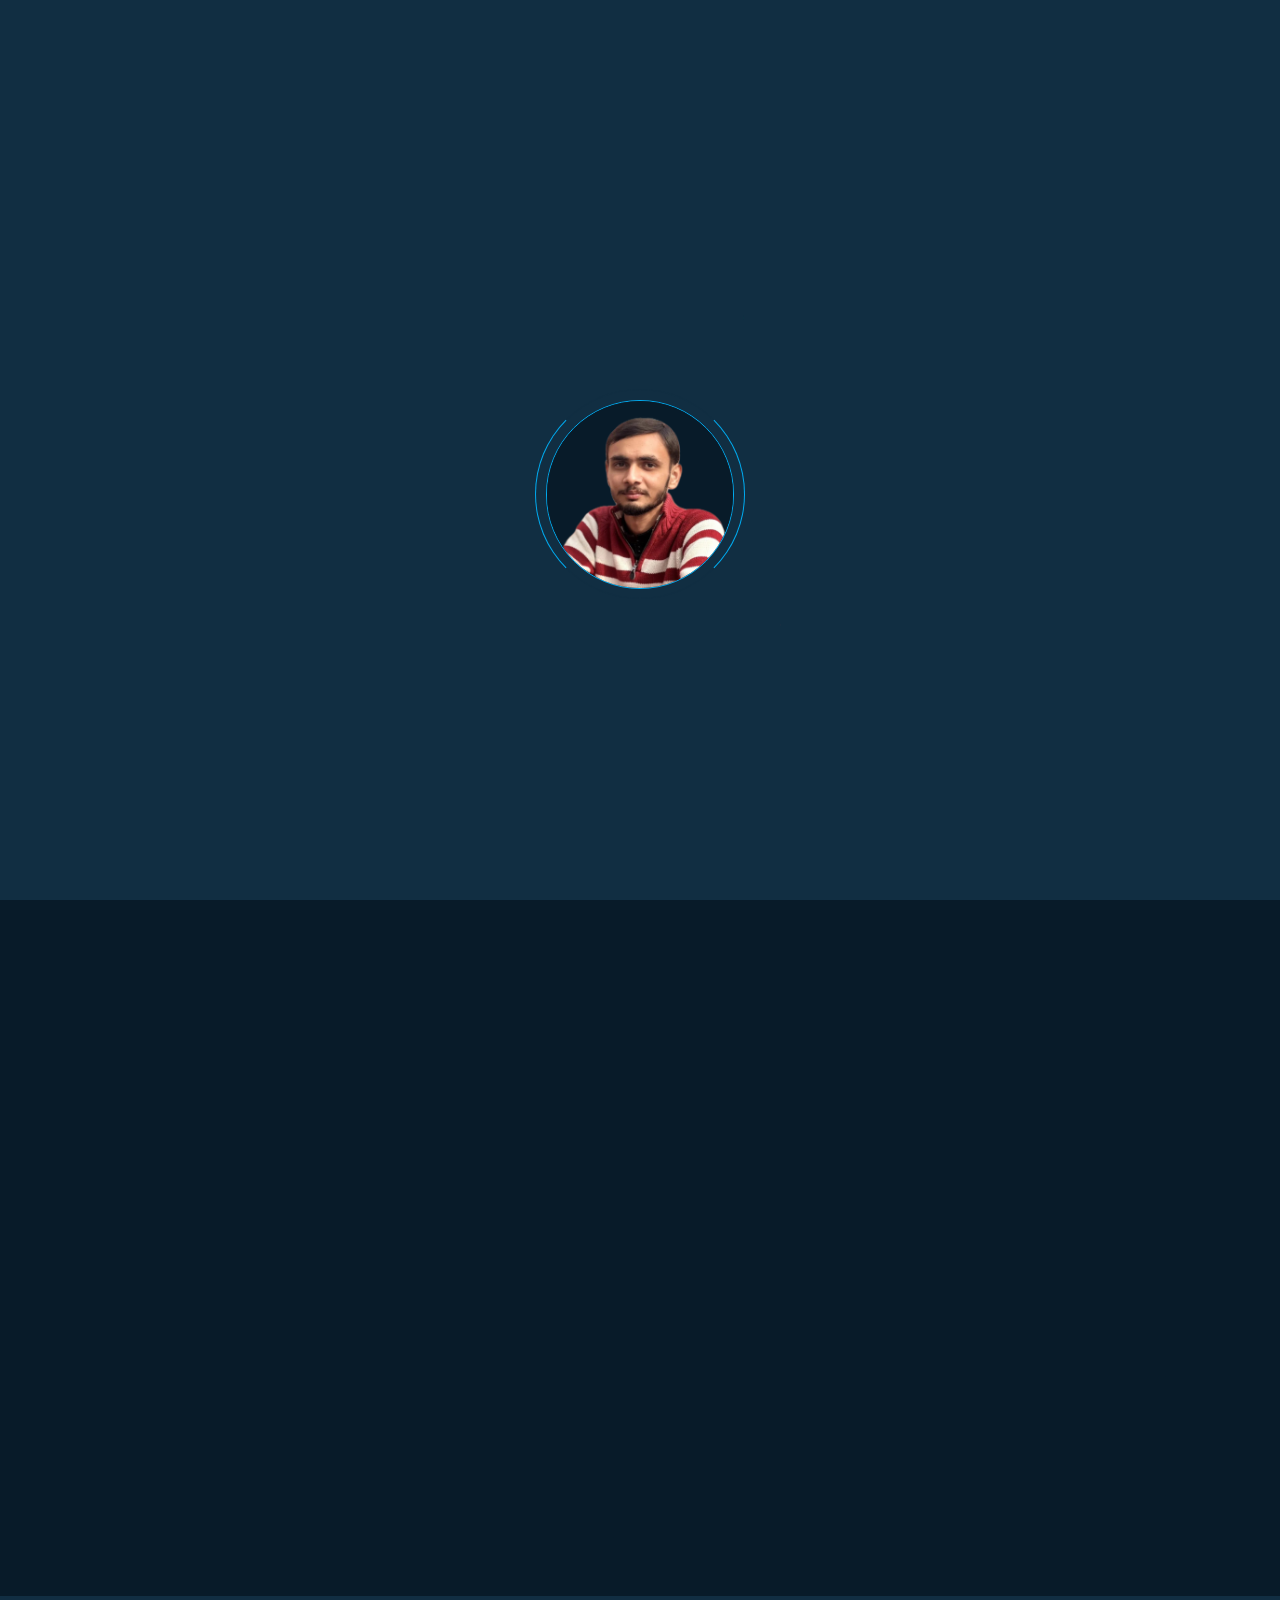
<file: About.html>
<!DOCTYPE html>
<html lang="en">
<head>
    <meta charset="UTF-8">
    <meta http-equiv="X-UA-Compatible" content="IE=edge">
    <meta name="viewport" content="width=device-width, initial-scale=1.0">
    <title>Muawwaz Naeem | About</title>
    <link rel="shortcut icon" href="./images/favicon.ico" type="image/x-icon">
    <link rel="stylesheet" href="css/style.css">
    <link rel="stylesheet" href="css/aboutStyle.css">

    <!-- Box Icons -->
    <link href='https://unpkg.com/boxicons@2.1.4/css/boxicons.min.css' rel='stylesheet'>
</head>
<body>
    <!-- Header -->
    <header class="header">
        <a href="./index.html#home" class="logo">muawwaznc.<span class="animate" style="--i:1;"></span></a>
        <div class="bx bx-menu" id="menu-icon"><span class="animate" style="--i:2;"></span></div>
        <nav class="navbar">
            <a href="./index.html#home">Home</a>
            <a href="#about" class="active">About</a>
            <a href="./index.html#education">Journey</a>
            <a href="./index.html#skills">Skills</a>
            <a href="./projects.html">Projects</a>
            <a href="./index.html#contact">Contact</a>

            <span class="active-nav"></span>
            <span class="animate" style="--i:2;"></span>
        </nav>
    </header>

    <!-- About Section -->
    <section class="about show-animate" id="about">
        <h2 class="heading">About <span>Me</span><span class="animate" style="--i:1;"></span></h2>
        <div class="about-img">
            <img src="images/about.jpg" alt="">
            <span class="circle-spin"></span>
            <span class="animate scroll" style="--i:2;"></span>
        </div>
        <div class="about-content">
            <h3>Muawwaz Naeem Chishti<span class="animate" style="--i:3;"></span></h3>
            
        </div>
    </section>

    
    <section class="education" id="education">
        <div class="education-row">

            <div class="education-column">

                <div class="education-box">
                    
                    <div class="education-content">
                        <div class="content">
                            <h3>Personal Information</h3>
                            <p><b>Date of Birth: </b>12 April 2002</p>
                            <p><b>Address: </b>House# 2-D, Mansoorah, Multan Road, Lahore</p>
                            <p><b>Nationality: </b>Pakistani</p>
                            <p><b>Religion: </b>Islam</p>
                        </div>
                    </div>

                    <div class="education-content">
                        <div class="content">
                            <h3>Hobbies</h3>
                            <p>Cricket</p>
                            <p>Historic Series</p>
                        </div>
                        
                    </div>

                    <div class="education-content">
                        <div class="content">
                            <h3>Programming Languages</h3>
                            <p>C, C++, C#</p>
                            <p>Python</p>
                            <p>HTML, CSS, JavaScript</p>
                        </div>
                    </div>

                    <div class="education-content">
                        <div class="content">
                            <h3>Web Frameworks</h3>
                            <p>ReactJS, NextJS</p>
                            <p>Bootstrap</p>
                            <p>Django</p>
                        </div>
                    </div>
                    <span class="animate scroll" style="--i:3;"></span>
                </div>
                

            </div>

            <div class="education-column">
                <div class="education-box">

                    <div class="education-content">
                        <div class="content">
                            <h3>Objective</h3>
                            <p>
                                I want to apply my technical knowledge to identify, analyze, and solve complex problems in the field of 
                                computer engineering. This could involve designing new algorithms, developing efficient systems, optimizing 
                                performance, or creating innovative solutions.
                            </p>
                        </div>
                    </div>

                    <div class="education-content">
                        <div class="content">
                            <h3>Languages</h3>
                            <p>Urdu (mother tongue)</p>
                            <p>English (Conversational)</p>
                        </div>
                        
                    </div>

                    <div class="education-content">
                        <div class="content">
                            <h3>Skills</h3>
                            <p>Web Development</p>
                            <p>Windows Application</p>
                            <p>Graphic Designing</p>
                        </div>
                    </div>

                    <div class="education-content">
                        <div class="content">
                            <h3>DataBase</h3>
                            <p>MySQL</p>
                            <p>SQLite</p>
                        </div>
                    </div>
                    <span class="animate scroll" style="--i:3;"></span>
                </div>
            </div>
        </div>
    </section>

    <!-- Footer Section -->
    <footer class="footer">
        <div class="footer-text">
            <p>Copyright &copy; 2023 by muawwznc | All Rights Reserved</p>
            <span class="animate scroll" style="--i:1;"></span>
        </div>
        <div class="footer-iconTop">
            <a href="#"><i class="bx bx-up-arrow-alt"></i></a>
            <span class="animate scroll" style="--i:3;"></span>
        </div>
    </footer>
</body>
<script>
    // Toggle icon navbar
    let menuIcon = document.querySelector('#menu-icon')
    let navbar = document.querySelector('.navbar')
    menuIcon.onclick = () => {
        menuIcon.classList.toggle('bx-x');
        navbar.classList.toggle('active');
    }

    // Scroll Section
    let sections = document.querySelectorAll('section');
    window.onscroll = () =>{
        sections.forEach(sec => {
            let top = window.scrollY;
            let offset = sec.offsetTop - 100;
            let height = sec.offsetHeight;

            if(top >= offset && top < offset + height){
                // active sections for animations on scroll
                sec.classList.add('show-animate')
            }
            // if want to use animation thats repeats on scroll use this
            else{
                sec.classList.remove("show-animate");
            }
        });
        //Sticky Header
        let header = document.querySelector('header');
        header.classList.toggle('sticky', window.scrollY > 100);
        // remove toggle icon and navbar when click navbar links (scroll)
        menuIcon.classList.remove('bx-x');
        navbar.classList.remove('active');

        // animation footer on scroll
        let footer = document.querySelector('footer');
        footer.classList.toggle('show-animate', this.innerHeight + this.scrollY >= document.scrollingElement.scrollHeight);
    }
</script>
</html>
</file>
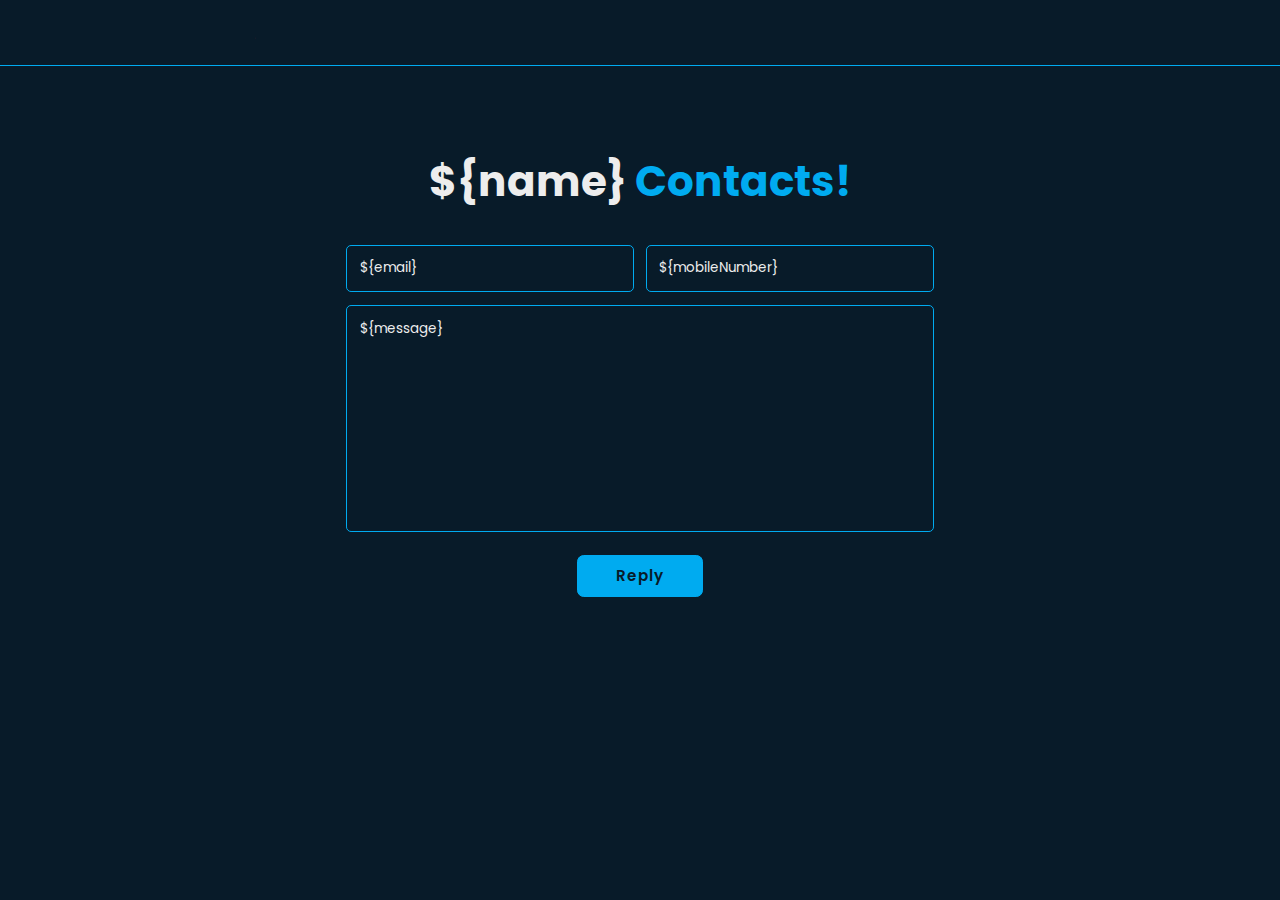
<file: email.html>
<!DOCTYPE html>
<html>
    <head>
        <meta name="viewport" content="width=device-width" />
        <meta http-equiv="Content-Type" content="text/html; charset=UTF-8" />
        <link href='https://unpkg.com/boxicons@2.1.4/css/boxicons.min.css' rel='stylesheet'>
        <style type="text/css">
            @import url('https://fonts.googleapis.com/css2?family=Poppins:wght@300;400;500;600;700;800;900&display=swap');
            *{
                margin: 0;
                padding: 0;
                box-sizing: border-box;
                text-decoration: none;
                border: none;
                outline: none;
                scroll-behavior: smooth;
                font-family: 'Poppins', sans-serif;
            }
            :root
            {
                --bg-color: #081b29;
                --second-bg-color: #112e42;
                --text-color: #ededed;
                --main-color: #00abf0;
            }
            html
            {
                font-size: 52.5%;
                overflow-x: hidden;
            }
            body
            {
                background: var(--bg-color);
                color: var(--text-color);
            }
            /* Scrolbar */
            ::-webkit-scrollbar 
            {
                width: 5px;
            }
            ::-webkit-scrollbar-track 
            {
                background: var(--text-color);
            }
            ::-webkit-scrollbar-thumb 
            {
                background: var(--main-color);
            }
            /* Header */
            .header
            {
                top: 0;
                left: 0;
                width: 100%;
                padding: 2rem 9%;
                background: transparent;
                border-bottom: var(--main-color) 1px solid;
                display: flex;
                justify-content: space-between;
                align-items: center;
                z-index: 100;
                transition: .3s;
            }
            .header.sticky{
                background: var(--bg-color);
            }
            .logo{
                position: relative;
                font-size: 2.5rem;
                color: var(--text-color);
                font-weight: 600;
            }
            .navbar
            {
                position: relative;
            }
            .navbar a
            {
                font-size: 1.7rem;
                color: var(--text-color);
                font-weight: 500;
                margin-left: 3.5rem;
                transition: .3s;
            }
            .navbar a:hover,
            .navbar a.active
            {
                color: var(--main-color);
            }
            #menu-icon
            {
                position: relative;
                font-size: 3.6rem;
                color: var(--text-color);
                cursor: pointer;
                display: none;
            }
            section
            {
                min-height: 100vh;
                padding: 10rem 9% 2rem;
            }
            .contact
            {
                min-height: auto;
                padding-bottom: 7rem;
            }
            .contact h2
            {
                display: inline-block;
                left: 50%;
                transform: translateX(-50%);
            }
            .contact form
            {
                max-width: 70rem;
                margin: 0 auto;
                text-align: center;
            }
            .contact form .input-box
            {
                position: relative;
                display: flex;
                justify-content: space-between;
                flex-wrap: wrap;
            }
            .contact form .input-box .input-field
            {
                position: relative;
                width: 49%;
                margin: .8rem 0;
            }
            .contact form .input-box .input-field input,
            .contact form .textarea-field textarea
            {
                width: 100%;
                height: 100%;
                padding: 1.5rem;
                font-size: 1.6rem;
                color: var(--text-color);
                background: transparent;
                border-radius: .6rem;
                border: .2rem solid var(--main-color);
            }
            .contact form .input-box .input-field input::placeholder,
            .contact form .textarea-field textarea::placeholder
            {
                color: var(--text-color);
            }
            .contact form .focus
            {
                position: absolute;
                top: 0;
                left: 0;
                width: 0;
                height: 100%;
                background: var(--second-bg-color);
                border-radius: .6rem;
                z-index: -1;
                transition: .5s;
            }
            .contact form .input-box .input-field input:focus~.focus,
            .contact form .input-box .input-field input:valid~.focus,
            .contact form .textarea-field textarea:focus~.focus,
            .contact form .textarea-field textarea:valid~.focus
            {
                width: 100%;
            }
            .contact form .textarea-field
            {
                position: relative;
                margin: .8rem 0 2.7rem;
                display: flex;
            }
            .contact form .textarea-field textarea
            {
                resize: none;
            }
            .contact form .btn-box.btns .btn
            {
                cursor: pointer;
            }
            .animate
            {
                position: absolute;
                top: 0;
                right: 0;
                width: 100%;
                height: 100%;
                background: var(--bg-color);
                z-index: 98;
            }
            .logo .animate,
            .navbar .animate,
            #menu-icon .animate,
            .home.show-animate .animate,
            .project.show-animate .animate
            {
                animation: showRight 1s ease forwards;
                animation-delay: calc(.3s * var(--i));
            }
            .animate.scroll
            {
                transition: 1s ease;
                transition-delay: calc(.3s / var(--i));
                animation: none;
            }
            section:nth-child(odd) .animate.scroll,
            .footer .animate.scroll
            {
                background: var(--second-bg-color);
            }
            .education .education-box .animate.scroll
            {
                width: 105%;
            }
            .about.show-animate .animate.scroll,
            .education.show-animate .animate.scroll,
            .skills.show-animate .animate.scroll,
            .contact.show-animate .animate.scroll,
            .footer.show-animate .animate.scroll
            {
                transition-delay: calc(.3s * var(--i));
                width: 0;
            }

            .heading
            {
                position: relative;
                font-size: 5rem;
                margin-bottom: 3rem;
                text-align: center;
            }

            span
            {
                color: var(--main-color);
            }

            .btn-box
            {
                position: relative;
                display: flex;
                justify-content: space-between;
                width: 34.5rem;
                height: 5rem;
            }
            .btn-box .btn
            {
                position: relative;
                display: inline-flex;
                justify-content: center;
                align-items: center;
                width: 15rem;
                height: 100%;
                background: var(--main-color);
                border: .2rem solid var(--main-color);
                border-radius: .8rem;
                font-size: 1.8rem;
                font-weight: 600;
                letter-spacing: .1rem;
                color: var(--bg-color);
                z-index: 1;
                overflow: hidden;
                transition: .5s;
                cursor: pointer;
            }

            .btn-box .btn::before
            {
                content: '';
                position: absolute;
                top: 0;
                left: 0;
                width: 0;
                height: 100%;
                background: var(--bg-color);
                z-index: -1;
                transition: .5s;
            }
            .btn-box .btn:hover::before
            {
                width: 100%;
            }
            .btn-box .btn:hover
            {
                color: var(--main-color);
            }

            .btn-box.btns{
                display: inline-block;
                width: 15rem;
            }
            .btn-box.btns a::before{
                background: var(--second-bg-color);
            }

            @media (max-width: 1200px)
            {
                html
                {
                    font-size: 55%;
                }
            }
            @media (max-width: 991px)
            {
                .header
                {
                    padding: 2rem 4%;
                }
                section
                {
                    padding: 10rem 4% 2rem;
                }
            }
            @media (max-width: 768px)
            {
                .header
                {
                    background: var(--bg-color);
                }
                #menu-icon
                {
                    display: block;
                }
                .navbar
                {
                    position: absolute;
                    top: 100%;
                    left: -100%;
                    width: 100%;
                    padding: 1rem 4%;
                    background: var(--main-color);
                    box-shadow: 0 .5rem 1rem rgba(0, 0, 0, .2);
                    z-index: 1;
                    transition: .25s ease;
                    transition-delay: .25s;
                }
                .navbar.active
                {
                    left: 0;
                    transition-delay: 0s;
                }
                .navbar .active-nav
                {
                    position: absolute;
                    top: 0;
                    left: -100%;
                    width: 100%;
                    height: 100%;
                    background: var(--bg-color);
                    border-top: .1rem solid rgba(0, 0, 0, .2);
                    z-index: -1;
                    transition: .25s ease;
                    transition-delay: .25s;
                }
                .navbar.active .active-nav
                {
                    left: 0;
                    transition-delay: .25s;
                }
                .navbar a
                {
                    display: block;
                    font-size: 2rem;
                    margin: 3rem 0;
                    transform: translate(-20rem);
                }
                .navbar.active a
                {
                    transform: translate(0);
                    transition-delay: .25s;
                }
            }
            @media (max-width: 768px)
            {
                html
                {
                    font-size: 50%;
                }
            }
            @media (max-width: 462px)
            {
                .contact form .input-box .input-field
                {
                    width: 100%;
                }
            }

            /* KEYFRAMES ANIMATIONS */
            @keyframes homeBgText{
                0%, 10%, 100%{
                    background-position: -33rem 0;
                }
                65%, 85%{
                    background-position: 0 0;
                }
            }
            @keyframes homeCursorText{
                0%, 10%, 100%{
                    width: 0;
                }
                65%, 78%, 85%{
                    width: 100%;
                    opacity: 1;
                }
                75%, 81%{
                    opacity: 0;
                }
            }
            @keyframes aboutSpinner{
                100%{
                    transform: translate(-50%, -50%) rotate(360deg);
                }
            }
            @keyframes showRight{
                100%{
                    width: 0;
                }
            }
        </style>
    </head>
    <body>
        <header class="header">
            <a href="#Home" class="logo">muawwaznc.<span class="animate" style="--i:1;"></span></a>
            <div class="bx bx-menu" id="menu-icon"><span class="animate" style="--i:2;"></span></div>
            <nav class="navbar">
                <a href="https://www.upwork.com/freelancers/muawwaznc" target="_blank"><i style="font-size: 25px;" class='bx bxl-upwork'></i></a>
                <a href="https://www.linkedin.com/in/muawwaznc/" target="_blank"><i style="font-size: 25px;" class='bx bxl-linkedin'></i></a>
                <a href="https://github.com/muawwaznc" target="_blank"><i style="font-size: 25px;" class='bx bxl-github'></i></a>

                <span class="active-nav"></span>
                <span class="animate" style="--i:2;"></span>
            </nav>
        </header>

        <section class="contact show-animate" id="contact">
            <h2 class="heading">${name}<span> Contacts!</span><span class="animate scroll" style="--i:1;"></span></h2>
            
            <form>
                <div class="input-box">

                    <div class="input-field">
                        <input value="${email}" type="text" readonly>
                        <span class="focus"></span>
                    </div>

                    <div class="input-field">
                        <input value="${mobileNumber}" type="text" readonly>
                        <span class="focus"></span>
                    </div>

                    <span class="animate scroll" style="--i:3;"></span>
                </div>

                <div class="textarea-field">
                    <textarea type="text" readonly cols="30" rows="10">${message}</textarea>
                    <span class="focus"></span>
                    <span class="animate scroll" style="--i:7;"></span>
                </div>

                <div class="btn-box btns">
                    <a href="mailto:${email}" type="submit" class="btn">Reply</a>
                    <span class="animate scroll" style="--i:9;"></span>
                </div>
            </form>
        </section>
    </body>
    </html>
</file>
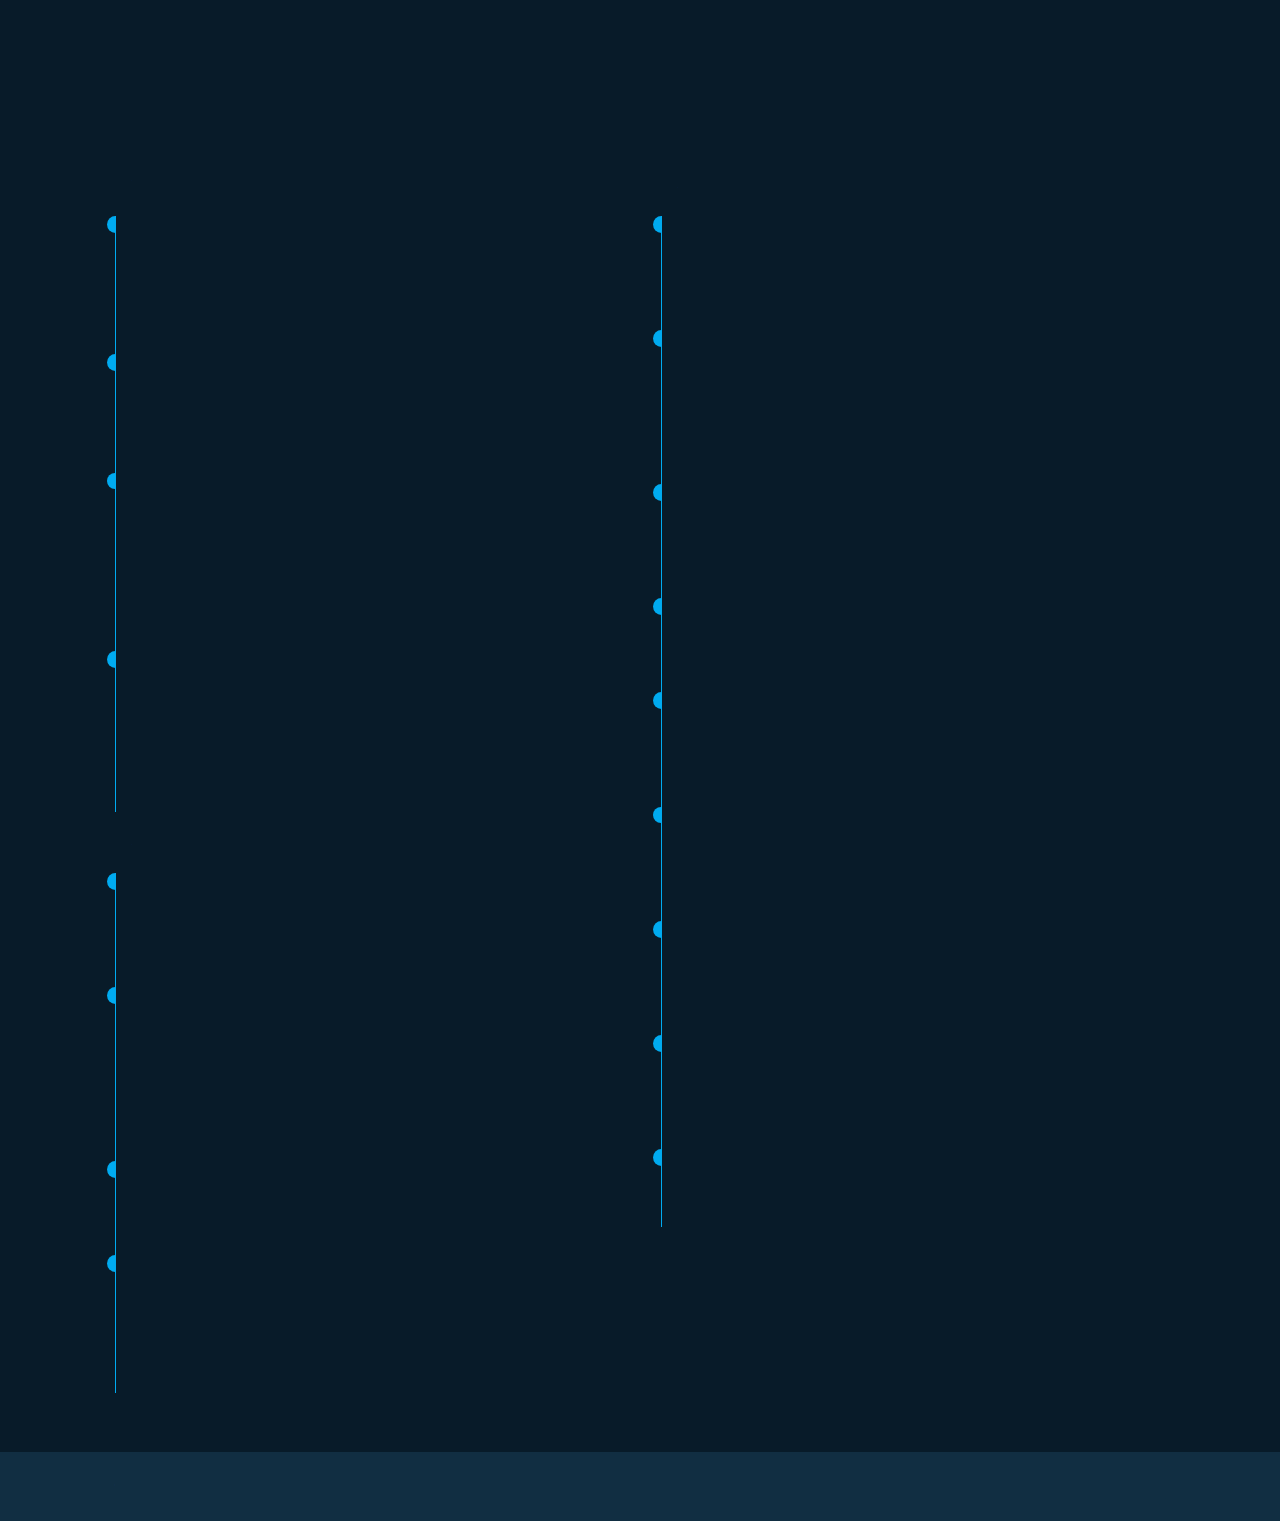
<file: projects.html>
<!DOCTYPE html>
<html lang="en">
<head>
    <meta charset="UTF-8">
    <meta http-equiv="X-UA-Compatible" content="IE=edge">
    <meta name="viewport" content="width=device-width, initial-scale=1.0">
    <title>Muawwaz Naeem | Projects</title>
    <link rel="shortcut icon" href="./images/favicon.ico" type="image/x-icon">
    <link rel="stylesheet" href="css/style.css">

    <!-- Box Icons -->
    <link href='https://unpkg.com/boxicons@2.1.4/css/boxicons.min.css' rel='stylesheet'>
</head>
<body>
    <!-- Header -->
    <header class="header">
        <a href="./index.html#home" class="logo">muawwaznc.<span class="animate" style="--i:1;"></span></a>
        <div class="bx bx-menu" id="menu-icon"><span class="animate" style="--i:2;"></span></div>
        <nav class="navbar">
            <a href="./index.html#home">Home</a>
            <a href="./index.html#about">About</a>
            <a href="./index.html#education">Journey</a>
            <a href="./index.html#skills">Skills</a>
            <a href="#projects" class="active">Projects</a>
            <a href="./index.html#contact">Contact</a>

            <span class="active-nav"></span>
            <span class="animate" style="--i:2;"></span>
        </nav>
    </header>
    
    <section class="project show-animate" id="project">
        <h2 class="heading">My <span>Projects</span><span class="animate" style="--i:1;"></span></h2>
        <div class="project-row">
            
            <div class="project-column">

                <h3 class="title">Website Projects<span class="animate" style="--i:2;"></span></h3>
                <div class="project-box">

                    <div class="project-content">
                        <div onclick="openPopup('My Portfolio Website', 'muawwaznc.github.io/Portfolio/', 'Portfolio')" class="content">
                            <h3>My Portfolio Website</h3>
                            <p>I have designed my portfolio website using <b>HTML</b>, <b>CSS</b>, and <b>JavaScript</b>.</p>
                            <p><a class="company-link" target="_blank" href="https://muawwaznc.github.io/Portfolio/">https://muawwaznc.github.io/Portfolio/</a></p>
                        </div>
                    </div>

                    <div class="project-content">
                        <div onclick="openPopup('Tic Tac Toe Game', 'muawwaznc.github.io/TicTacToe/', 'TicTacToe')" class="content">
                            <h3>Tic Tac Toe Game</h3>
                            <p>It is a web based game that is is written in <b>React JS</b> framework.</p>
                            <p><a class="company-link" target="_blank" href="https://muawwaznc.github.io/TicTacToe/">https://muawwaznc.github.io/TicTacToe/</a></p>
                        </div>
                    </div>

                    <div class="project-content">
                        <div onclick="openPopup('M-Square: E-commerce Website', 'youtu.be/Jcfu0r1vmRs', 'BackToAI')" class="content">
                            <h3>M-Square: E-commerce Website | Django</h3>
                            <p>
                                The objective of this project is to develop a fully functional e-commerce website using 
                                <b>Django framework</b>, providing an online platform for customers to browse, purchase, and manage 
                                products or services.
                            </p>
                            <p><a class="company-link" target="_blank" href="https://youtu.be/Jcfu0r1vmRs">https://youtu.be/Jcfu0r1vmRs</a></p>
                        </div>
                    </div>

                    <div class="project-content">
                        <div onclick="openPopup('E-commerce Web App', 'youtu.be/DzkhMlo697Y', 'BackToAI')" class="content">
                            <h3>E-commerce Web App | C# ASP.Net</h3>
                            <p>
                                The objective of this project is to develop a fully functional e-commerce website using 
                                Django framework, providing an online platform for customers to browse, purchase, and manage 
                                products or services.
                            </p>
                            <p><a class="company-link" target="_blank" href="https://youtu.be/DzkhMlo697Y">https://youtu.be/DzkhMlo697Y</a></p>
                        </div>
                    </div>

                    <span class="animate scroll" style="--i:3;"></span>
                </div>

                <h3 class="title">C++ Projects<span class="animate" style="--i:2;"></span></h3>
                <div class="project-box">
                    <div class="project-content">
                        <div onclick="openPopup('Society Management System', 'drive.google.com/file/d/1U2UCWCThbiy7LidGEa7AmFGI-4zu-qyn/view?usp=sharing', 'SMS Console')" class="content">
                            <h3>Society Management System Console Based</h3>
                            <p>
                                It is a console base application that is actually a management system of a university student 
                                society. I have written it in <b>C++</b>.
                            </p>
                        </div>
                    </div>

                    <div class="project-content">
                        <div onclick="openPopup('Boat Battle Game', 'drive.google.com/file/d/1W2eKTtiAsCtxMeLRKiTAvVLmRRFf41OC/view?usp=sharing', 'BoatBattleConsole')" class="content">
                            <h3>Console Based Boat Battle Game</h3>
                            <p>
                                It is console based game written in <b>C++</b>. This game is based on the fighting of naval forces. The player has the ship and our 
                                enemies have also ships. They will attack the player; the player can also shoot at 
                                them and he has to survive and kill his enemy with their boats.
                            </p>
                        </div>
                        
                    </div>

                    <div class="project-content">
                        <div onclick="openPopup('TicTacToe Game', 'drive.google.com/file/d/1W2eKTtiAsCtxMeLRKiTAvVLmRRFf41OC/view?usp=sharing', 'TicTacToe Console')" class="content">
                            <h3>Console Based TicTacToe Game</h3>
                            <p>
                                It is console based game written in <b>C++</b>.
                            </p>
                        </div>
                    </div>

                    <div class="project-content">
                        <div onclick="openPopup('Pacman Game', 'drive.google.com/file/d/157b8xJuX3obuDTP6j-zg-m7L6EHd5MJv/view?usp=sharing', 'Pacman Console')" class="content">
                            <h3>Console Based Pacman Game</h3>
                            <p>
                                It is console based game written in <b>C++</b>. there is 4 ghosts (1 with horizontal movement, 1 with vertical, 1 with random, and 
                                1 follow the pacman). Pacman has 3 lives in the start, and have energizer funtion.
                            </p>
                        </div>
                    </div>

                    <span class="animate scroll" style="--i:3;"></span>
                </div>

            </div>

            <div class="project-column">
                <h3 class="title">C# Projects<span class="animate" style="--i:2;"></span></h3>
                <div class="project-box">

                    <div class="project-content">
                        <div onclick="openPopup('Society Management System', 'drive.google.com/file/d/1U2UCWCThbiy7LidGEa7AmFGI-4zu-qyn/view?usp=sharing', 'SocietyManagementSystem')" class="content">
                            <h3>Society Management System</h3>
                            <p>
                                It is a window software that is actually a management system of a university student 
                                society.
                            </p>
                        </div>
                    </div>

                    <div class="project-content">
                        <div onclick="openPopup('Boat Battle Game', 'drive.google.com/file/d/1W2eKTtiAsCtxMeLRKiTAvVLmRRFf41OC/view?usp=sharing', 'BoatBattle')" class="content">
                            <h3>Boat Battle Game</h3>
                            <p>
                                This game is based on the fighting of naval forces. The player has the ship and our 
                                enemies have also ships. They will attack the player; the player can also shoot at 
                                them and he has to survive and kill his enemy with their boats.
                            </p>
                        </div>
                        
                    </div>

                    <div class="project-content">
                        <div onclick="openPopup('Tamagotchi Game', 'drive.google.com/file/d/1GVzYd6PB177-H5UoP_U-VG_UqT6TpFQv/view?usp=sharing', 'TamagotchiGame')" class="content">
                            <h3>Tamagotchi Game</h3>
                            <p>It is a basic Tamagotchi Game, I codded it in C# windows form for my Fiverr client</p>
                        </div>
                    </div>

                    <div class="project-content">
                        <div onclick="openPopup('Departmental Store', 'drive.google.com/file/d/1mKbOlP_3z2YpHOPzAYo6_KtCpPdlzf_8/view?usp=sharing', 'Departmental Store')" class="content">
                            <h3>Departmental Store</h3>
                            <p>It is a console based point of sales application written in C#.</p>
                        </div>
                    </div>

                    <div class="project-content">
                        <div onclick="openPopup('Game object project', 'drive.google.com/file/d/1LVxp37kXPcPZ0nmub5C5vxitkmCgVMTI/view?usp=sharing', 'Game object project')" class="content">
                            <h3>Game object project</h3>
                            <p>It is a console based uiversity assignment, in which objects of different shapes move in different ways.</p>
                        </div>
                    </div>

                    <div class="project-content">
                        <div onclick="openPopup('Line Maker', 'drive.google.com/file/d/10tUok7XPinrLrPf2pIEhzst4LK7SV6qT/view?usp=sharing', 'Line Maker')" class="content">
                            <h3>Line Maker</h3>
                            <p>It is a console based uiversity assignment, in which we can make a line and can find distance between 2 points and gradient.</p>
                        </div>
                    </div>

                    <div class="project-content">
                        <div onclick="openPopup('Ocean Nevigation', 'drive.google.com/file/d/1ysg7EQoxjKNa2LDh_FpGQcSqwhFHe8Jx/view?usp=sharing', 'Ocean Nevigation')" class="content">
                            <h3>Ocean Nevigation</h3>
                            <p>It is a console based uiversity assignment, in which we assign the ship location in sea.</p>
                        </div>
                    </div>

                    <div class="project-content">
                        <div onclick="openPopup('Telsa\'s Cofee Shop', 'drive.google.com/file/d/1ae5i5w5xDin8FXd7xNpVOpGV6MG8lIdG/view?usp=sharing', 'Telsas cofee shop')" class="content">
                            <h3>Telsa's Coffee Shop</h3>
                            <p>It is a console based uiversity assignment, basically a management system of a coffee shop.</p>
                        </div>
                    </div>

                    <div class="project-content">
                        <div onclick="openPopup('University Management System', 'drive.google.com/file/d/1QUOm9XFeifsKcWBJ1gE7PCKEtXrZlfPm/view?usp=sharing', 'UMS')" class="content">
                            <h3>University Management System</h3>
                            <p>It is a console based uiversity assignment with OOP concepts.</p>
                        </div>
                    </div>
                    <span class="animate scroll" style="--i:3;"></span>
                </div>

            </div>

        </div>
    </section>

    
    <div class="popup" id="popup">
        <h3 id="popup-heading">BackToAI: Website</h3>

        <div id="carousel">
            <div id="slide-container">

                <div class="slide" data-slideIndex="0">
                    <img width="1200" height="600" src="./images/BackToAI/1.JPG">
                </div>

                <div class="slide" data-slideIndex="1">
                    <img width="1200" height="600" src="./images/BackToAI/2.JPG">
                </div>
                
                <div class="slide" data-slideIndex="2">
                    <img width="1200" height="600" src="./images/BackToAI/3.JPG">
                </div>

                <div class="slide" data-slideIndex="3">
                    <img width="1200" height="600" src="./images/BackToAI/4.JPG">
                </div>

                <div class="slide" data-slideIndex="4">
                    <img width="1200" height="600" src="./images/BackToAI/5.JPG">
                </div>
            </div>
            <div id="back-button" class="arrow back">&lt</div>
            <div id="forward-button" class="arrow forward">&gt</div>
            <div class="slide-indicators">
                <div class="slide-indicator active"></div>
                <div class="slide-indicator"></div>
                <div class="slide-indicator"></div>
                <div class="slide-indicator"></div>
                <div class="slide-indicator"></div>
            </div>
        </div>
        
        <div class="btn-box">
            <a id="project-link" href="https://www.backtoai.com/" target="_blank" class="btn">Check It Out</a>
            <a onclick="closePopup()" class="btn">Close</a>
            <!-- <span class="animate" style="--i:5;"></span> -->
        </div>
    </div>

    <!-- Footer Section -->
    <footer class="footer">
        <div class="footer-text">
            <p>Copyright &copy; 2023 by muawwznc | All Rights Reserved</p>
            <span class="animate scroll" style="--i:1;"></span>
        </div>
        <div class="footer-iconTop">
            <a href="#"><i class="bx bx-up-arrow-alt"></i></a>
            <span class="animate scroll" style="--i:3;"></span>
        </div>
    </footer>
    <script src="js/script.js"></script>
</body>
<script>
    let popup = document.getElementById('popup');
    function openPopup(heading, link, folderName){
        let popupHeading = document.getElementById('popup-heading');
        let carousel = document.getElementById("slide-container");
        let projectLink = document.getElementById("project-link");

        popupHeading.innerHTML = heading;
        carousel.innerHTML = GetSlideImages(folderName)
        projectLink.href = 'https://' + link;
        popup.classList.add("open-popup")

        var top = scrollY + ((screen.height - popup.offsetHeight) * 1.3);
        popup.style.top = String(top + "px");

        autoplayCarousel();
    }
    function closePopup(){
        popup.classList.remove("open-popup")
    }
    function autoplayCarousel() {
        const carouselEl = document.getElementById("carousel");
        const slideContainerEl = carouselEl.querySelector("#slide-container");
        const slideEl = carouselEl.querySelector(".slide");
        let slideWidth = slideEl.offsetWidth;
        // Add click handlers
        document.querySelector("#back-button")
            .addEventListener("click", () => navigate("backward"));
        document.querySelector("#forward-button")
            .addEventListener("click", () => navigate("forward"));
        document.querySelectorAll(".slide-indicator")
            .forEach((dot, index) => {
                dot.addEventListener("click", () => navigate(index));
                dot.addEventListener("mouseenter", () => clearInterval(autoplay));
            });
        // Add keyboard handlers
        document.addEventListener('keydown', (e) => {
            if (e.code === 'ArrowLeft') {
                clearInterval(autoplay);
                navigate("backward");
            } else if (e.code === 'ArrowRight') {
                clearInterval(autoplay);
                navigate("forward");
            }
        });
        // Add resize handler
        window.addEventListener('resize', () => {
            slideWidth = slideEl.offsetWidth;
        });
        
        slideContainerEl.addEventListener("mouseenter", () => clearInterval(autoplay));
        // Slide transition
        const getNewScrollPosition = (arg) => {
            const gap = 10;
            const maxScrollLeft = slideContainerEl.scrollWidth - slideWidth;
            if (arg === "forward") {
                const x = slideContainerEl.scrollLeft + slideWidth + gap;
                return x <= maxScrollLeft ? x : 0;
            } else if (arg === "backward") {
                const x = slideContainerEl.scrollLeft - slideWidth - gap;
                return x >= 0 ? x : maxScrollLeft;
            } else if (typeof arg === "number") {
                const x = arg * (slideWidth + gap);
                return x;
            }
        }
        const navigate = (arg) => {
            slideContainerEl.scrollLeft = getNewScrollPosition(arg);
        }
        // Slide indicators
        const slideObserver = new IntersectionObserver((entries, observer) => {
            entries.forEach(entry => {
                if (entry.isIntersecting) {
                    const slideIndex = entry.target.dataset.slideindex;
                    carouselEl.querySelector('.slide-indicator.active').classList.remove('active');
                    carouselEl.querySelectorAll('.slide-indicator')[slideIndex].classList.add('active');
                }
            });
        }, { root: slideContainerEl, threshold: .1 });
        document.querySelectorAll('.slide').forEach((slide) => {
            slideObserver.observe(slide);
        });
    }

    function GetSlideImages(folderName){
        images = '<div class="slide" data-slideIndex="0">' +
                    '<img width="1200" height="600" src="./images/' + folderName + '/1.JPG">' +
                '</div>' +

                '<div class="slide" data-slideIndex="1">' +
                    '<img width="1200" height="600" src="./images/' + folderName + '/2.JPG">' +
                '</div>' +
                
                '<div class="slide" data-slideIndex="2">' +
                    '<img width="1200" height="600" src="./images/' + folderName + '/3.JPG">' +
                '</div>' +

                '<div class="slide" data-slideIndex="3">' +
                    '<img width="1200" height="600" src="./images/' + folderName + '/4.JPG">' +
                '</div>' +

                '<div class="slide" data-slideIndex="4">' +
                    '<img width="1200" height="600" src="./images/' + folderName + '/5.JPG">' +
                '</div>'
        return images;
    }
</script>
</html>
</file>
<file: css/style.css>
@import url('https://fonts.googleapis.com/css2?family=Poppins:wght@300;400;500;600;700;800;900&display=swap');

*{
    margin: 0;
    padding: 0;
    box-sizing: border-box;
    text-decoration: none;
    border: none;
    outline: none;
    scroll-behavior: smooth;
    font-family: 'Poppins', sans-serif;
}
:root{
    --bg-color: #081b29;
    --second-bg-color: #112e42;
    --text-color: #ededed;
    --main-color: #00abf0;
}
html{
    font-size: 52.5%;
    overflow-x: hidden;
}
body{
    background: var(--bg-color);
    color: var(--text-color);
}

/* Scrolbar */
::-webkit-scrollbar {
  width: 5px;
}
::-webkit-scrollbar-track {
  background: var(--text-color);
}
::-webkit-scrollbar-thumb {
  background: var(--main-color);
}

/* Header */
.header{
    position: fixed;
    top: 0;
    left: 0;
    width: 100%;
    padding: 2rem 9%;
    background: transparent;
    display: flex;
    justify-content: space-between;
    align-items: center;
    z-index: 100;
    transition: .3s;
}
.header.sticky{
    background: var(--bg-color);
}
.logo{
    position: relative;
    font-size: 2.5rem;
    color: var(--text-color);
    font-weight: 600;
}
.navbar{
    position: relative;
}
.navbar a{
    font-size: 1.7rem;
    color: var(--text-color);
    font-weight: 500;
    margin-left: 3.5rem;
    transition: .3s;
}
.navbar a:hover,
.navbar a.active{
    color: var(--main-color);
}
#menu-icon{
    position: relative;
    font-size: 3.6rem;
    color: var(--text-color);
    cursor: pointer;
    display: none;
}

section{
    min-height: 100vh;
    padding: 10rem 9% 2rem;
}
.home{
    display: flex;
    align-items: center;
    padding: 0 9%;
    /* background: url('./images/home.jpg') no-repeat; */
    background-size: cover;
    background-position: center;
}
.home-content{
    max-width: 60rem;
    z-index: 99;
}
.home-content h1{
    position: relative;
    display: inline-block;
    font-size: 5.6rem;
    font-weight: 700;
    line-height: 1.3;
}
.home-content .text-animate{
    position: relative;
    width: 32.8rem;
}
.home-content .text-animate h3{
    font-size: 3.2rem;
    font-weight: 700;
    color: transparent;
    -webkit-text-stroke: .7px var(--main-color);
    background-image: linear-gradient(var(--main-color), var(--main-color));
    background-repeat: no-repeat;
    -webkit-background-clip: text;
    background-position: -33rem 0;
}
.home.show-animate .home-content .text-animate h3{
    animation: homeBgText 6s linear infinite;
    animation-delay: 2s;
}
.home-content .text-animate h3::before{
    content: '';
    position: absolute;
    top: 0;
    left: 0;
    width: 0;
    height: 100%;
    border-right: 2px solid var(--main-color);
    z-index: -1;
}
.home.show-animate .home-content .text-animate h3::before{
    animation: homeCursorText 6s linear infinite;
    animation-delay: 2s;
}
.home-content p{
    position: relative;

    font-size: 1.6rem;
    margin: 2rem 0 4rem;
}
.btn-box{
    position: relative;
    display: flex;
    justify-content: space-between;
    width: 34.5rem;
    height: 5rem;
}
.btn-box .btn{
    position: relative;
    display: inline-flex;
    justify-content: center;
    align-items: center;
    width: 15rem;
    height: 100%;
    background: var(--main-color);
    border: .2rem solid var(--main-color);
    border-radius: .8rem;
    font-size: 1.8rem;
    font-weight: 600;
    letter-spacing: .1rem;
    color: var(--bg-color);
    z-index: 1;
    overflow: hidden;
    transition: .5s;
    cursor: pointer;
}
.btn-box .btn:nth-child(2){
    background: transparent;
    color: var(--main-color);
}
.btn-box .btn:nth-child(2)::before{
    background: var(--main-color);
}
.btn-box .btn:nth-child(2):hover{
    color: var(--bg-color);
}
.btn-box .btn::before{
    content: '';
    position: absolute;
    top: 0;
    left: 0;
    width: 0;
    height: 100%;
    background: var(--bg-color);
    z-index: -1;
    transition: .5s;
}
.btn-box .btn:hover::before{
    width: 100%;
}
.btn-box .btn:hover{
    color: var(--main-color);
}
.home-sci{
    position: absolute;
    bottom: 4rem;
    width: 170px;
    display: flex;
    justify-content: space-between;
}
.home-sci a{
    position: relative;
    display: inline-flex;
    justify-content: center;
    align-items: center;
    width: 40px;
    height: 40px;
    background: transparent;
    border: .2rem solid var(--main-color);
    border-radius: 50%;
    font-size: 20px;
    color: var(--main-color);
    z-index: 1;
    overflow: hidden;
}
.home-sci a::before{
    content: '';
    position: absolute;
    top: 0;
    left: 0;
    width: 0;
    height: 100%;
    background: var(--main-color);
    z-index: -1;
    transition: .5s;
}
.home-sci a:hover::before{
    width: 100%;
}
.home-sci a:hover{
    color: var(--bg-color);
}
.home-imgHover{
    position: absolute;
    top: 0;
    right: 0;
    width: 45%;
    height: 100%;
    background: transparent;
    transition: 3s;
}
.home-imgHover:hover{
    background: var(--bg-color);
    opacity: .8;
}

/* About Section */
.about{
    display: flex;
    justify-content: center;
    align-items: center;
    flex-direction: column;
    gap: 2rem;
    background: var(--second-bg-color);
    padding-bottom: 6rem;
}
.heading{
    position: relative;
    font-size: 5rem;
    margin-bottom: 3rem;
    text-align: center;
}
span{
    color: var(--main-color);
}
.about-img{
    position: relative;
    width: 25rem;
    height: 25rem;
    border-radius: 50%;
    display: flex;
    justify-content: center;
    align-items: center;
}
.about-img img{
    width: 90%;
    border-radius: 50%;
    border: .2rem solid var(--main-color);
}
.about-img .circle-spin{
    position: absolute;
    top: 50%;
    left: 50%;
    transform: translate(-50%, -50%) rotate(0);
    width: 100%;
    height: 100%;
    border-radius: 50%;
    border-top: .2rem solid var(--second-bg-color);
    border-bottom: .2rem solid var(--second-bg-color);
    border-left: .2rem solid var(--main-color);
    border-right: .2rem solid var(--main-color);
    animation: aboutSpinner 8s linear infinite;
}
.about-content{
    text-align: center;
}
.about-content h3{
    position: relative;
    font-size: 2.6rem;
}
.about-content p{
    position: relative;
    font-size: 1.6rem;
    margin: 2rem 0 3rem;
}
.btn-box.btns{
    display: inline-block;
    width: 15rem;
}
.btn-box.btns a::before{
    background: var(--second-bg-color);
}

/* Education Content */
.education{
    display: flex;
    justify-content: center;
    align-items: center;
    flex-direction: column;
    min-height: auto;
    padding-bottom: 5rem;
}
.education .education-row{
    display: flex;
    flex-wrap: wrap;
    gap: 5rem;
}
.education-row .education-column{
    flex: 1 1 40rem;
}
.education-column .title{
    position: relative;
    display: inline-block;
    font-size: 2.5rem;
    margin: 0 0 1.5rem 2rem;
}
.education-column .education-box{
    position: relative;
    border-left: .2rem solid var(--main-color);
}
.education-box .education-content{
    position: relative;
    padding-left: 2rem;
}
.education-box .education-content::before{
    content: '';
    position: absolute;
    top: 0;
    left: -1.1rem;
    width: 2rem;
    height: 2rem;
    background: var(--main-color);
    border-radius: 50%;
}
.education-content .content{
    position: relative;
    padding: 1.5rem;
    border: .2rem solid var(--main-color);
    border-radius: .6rem;
    margin-bottom: 2rem;
    overflow: hidden;
}
.education-content .content::before{
    content: '';
    position: absolute;
    top: 0;
    left: 0;
    width: 0;
    height: 100%;
    background: var(--second-bg-color);
    z-index: -1;
    transition: .5s;
}
.education-content .content:hover::before{
    width: 100%;
}
.education-content .content .year{
    font-size: 1.5rem;
    color: var(--main-color);
    padding-bottom: .5rem;
}
.education-content .content .year i{
    padding-right: .5rem;
}
.education-content .content h3{
    font-size: 2rem;
}
.education-content .content p{
    font-size: 1.6rem;
    padding-top: .5rem;
}
.company-link{
    color: var(--main-color);
}
.company-link:hover{
    color: white;
    text-decoration: underline;
    font-style: italic;
}

/* Skills Content */
.skills{
    min-width: auto;
    padding-bottom: 7rem;
    background: var(--second-bg-color);
}
.skills h2{
    display: inline-block;
    left: 50%;
    transform: translateX(-50%);
}
.skills .skills-row{
    display: flex;
    flex-wrap: wrap;
    gap: 5rem;
}
.skills-row .skills-column{
    flex: 1 1 40rem;
}
.skills-column .title{
    position: relative;
    display: inline-block;
    font-size: 2.5rem;
    margin: 0 0 1.5rem;
}
.skills-column .skills-box{
    position: relative;
}
.skills-box .skills-content{
    position: relative;
    border: .2rem solid var(--main-color);
    border-radius: .6rem;
    padding: .5rem 1.5rem;
    z-index: 1;
    overflow: hidden;
}
.skills-box .skills-content::before{
    content: '';
    position: absolute;
    top: 0;
    left: 0;
    width: 0;
    height: 100%;
    background: var(--bg-color);
    z-index: -1;
    transition: .5s;
}
.skills-box .skills-content:hover::before{
    width: 100%;
}
.skills-content .progress{
    padding: 1rem 0;
}
.skills-content .progress h3{
    font-size: 1.7rem;
    display: flex;
    justify-content: space-between;
}
.skills-content .progress h3 span{
    color: var(--text-color);
}
.skills-content .progress .bar{
    height: 2.5rem;
    border-radius: .6rem;
    border: .2rem solid var(--main-color);
    padding: .5rem;
    margin: 1rem 0;
}
.skills-content .progress .bar span{
    display: block;
    height: 100%;
    border-radius: .3rem;
    background: var(--main-color);
}
.skills-column:nth-child(1) .skills-content .progress:nth-child(1) .bar span{
    width: 90%;
}
.skills-column:nth-child(1) .skills-content .progress:nth-child(2) .bar span{
    width: 80%;
}
.skills-column:nth-child(1) .skills-content .progress:nth-child(3) .bar span{
    width: 65%;
}
.skills-column:nth-child(1) .skills-content .progress:nth-child(4) .bar span{
    width: 75%;
}
.skills-column:nth-child(1) .skills-content .progress:nth-child(5) .bar span{
    width: 90%;
}
.skills-column:nth-child(1) .skills-content .progress:nth-child(6) .bar span{
    width: 75%;
}
.skills-column:nth-child(2) .skills-content .progress:nth-child(1) .bar span{
    width: 95%;
}
.skills-column:nth-child(2) .skills-content .progress:nth-child(2) .bar span{
    width: 67%;
}
.skills-column:nth-child(2) .skills-content .progress:nth-child(3) .bar span{
    width: 85%;
}
.skills-column:nth-child(2) .skills-content .progress:nth-child(4) .bar span{
    width: 60%;
}
.skills-column:nth-child(2) .skills-content .progress:nth-child(5) .bar span{
    width: 90%;
}
.skills-column:nth-child(2) .skills-content .progress:nth-child(6) .bar span{
    width: 95%;
}

/* Project Content */
.project{
    display: flex;
    justify-content: center;
    align-items: center;
    flex-direction: column;
    min-height: auto;
    padding-bottom: 5rem;
}
.project .project-row{
    display: flex;
    flex-wrap: wrap;
    gap: 5rem;
}
.project-row .project-column{
    flex: 1 1 40rem;
}
.project-column .title{
    position: relative;
    display: inline-block;
    font-size: 2.5rem;
    margin: 0 0 1.5rem 2rem;
}
.project-column .project-box{
    position: relative;
    border-left: .2rem solid var(--main-color);
}
.project-box .project-content{
    position: relative;
    padding-left: 2rem;
}
.project-box .project-content::before{
    content: '';
    position: absolute;
    top: 0;
    left: -1.1rem;
    width: 2rem;
    height: 2rem;
    background: var(--main-color);
    border-radius: 50%;
}
.project-content .content{
    position: relative;
    padding: 1.5rem;
    border: .2rem solid var(--main-color);
    border-radius: .6rem;
    margin-bottom: 2rem;
    overflow: hidden;
    cursor: pointer;
}
.project-content .content::before{
    content: '';
    position: absolute;
    top: 0;
    left: 0;
    width: 0;
    height: 100%;
    background: var(--second-bg-color);
    z-index: -1;
    transition: .5s;
}
.project-content .content:hover::before{
    width: 100%;
}
.project-content .content .year{
    font-size: 1.5rem;
    color: var(--main-color);
    padding-bottom: .5rem;
}
.project-content .content .year i{
    padding-right: .5rem;
}
.project-content .content h3{
    font-size: 2rem;
}
.project-content .content p{
    font-size: 1.6rem;
    padding-top: .5rem;
}
/* Popup */
.popup{
    visibility: hidden;
    width: 50%;
    background-color: var(--second-bg-color);
    border: var(--main-color) solid 1px;
    text-align: center;
    border-radius: 10px;
    padding: 0 30px 30px;
    position: absolute;
    z-index: 9999;
    top: 0;
    left: 50%;
    display: flex;
    flex-direction: column;
    align-items: center;
    transform: translate(-50%, -50%) scale(0.1);
    transition: transform 0.3s, top 0.3s;

}
.open-popup{
    /* top: 50%; */
    transform: translate(-50%, -50%) scale(1);
    visibility: visible;
}
.popup h3{
    font-size: 3rem;
    margin: 30px 0 0 0;
}
/* Carousal */
#carousel {
    max-width: 1200px;
    width: 90%;
    display: flex;
    flex-direction: column;
    margin: 30px 0;
}  
.slide-indicators {
    display: flex;
    justify-content: center;
}
.slide-indicator {
    display: flex;
    width: 50px;
    cursor: pointer;
}
.slide-indicator:after {
    content: "";
    background-color: var(--bg-color);
    height: 5px;
    margin-top: 5px;
    width: 40px;
}
.slide-indicator.active:after,
.slide-indicator:hover:after {
    background-color: var(--main-color);
}
.slide-banner {
    background-color: #000000;
    color: #ffffff;
    position: absolute;
    left: 0;
    bottom: 20px;
    padding: 15px;
    font-size: 2.5vw;
}
.slide-banner a {
    color: #ffffff;
}
#slide-container {
    scroll-snap-type: x mandatory;
    overflow-x: hidden;
    overflow-y: hidden;
    display: flex;
    align-items: center;
    height: 100%;
    gap: 10px;
    -webkit-overflow-scrolling: touch;
    scroll-behavior: smooth;
}
.slide {
    scroll-snap-align: center;
    position: relative;
    min-width: 100%;
    padding-top: 50%;
}
.slide img {
    height: auto;
    width: 100%;
    position: absolute;
    top: 0;
    left: 0;
}
.arrow {
    color: var(--main-color);
    font-weight: bolder;
    font-size: 5rem;
    background-color: var(--second-bg-color);
    position: absolute;
    padding: 10px;
    opacity: .5;
    cursor: pointer;
    user-select: none;
}
.arrow.back {
    left: 10%;
    top: 40%;
}
.arrow.forward {
    right: 10%;
    top: 40%;
}
.arrow:hover {
    opacity: 1;
    font-style: italic;
}


/* Contact Section */
.contact{
    min-height: auto;
    padding-bottom: 7rem;
}
.contact h2{
    display: inline-block;
    left: 50%;
    transform: translateX(-50%);
}
.contact form{
    max-width: 70rem;
    margin: 0 auto;
    text-align: center;
}
.contact form .input-box{
    position: relative;
    display: flex;
    justify-content: space-between;
    flex-wrap: wrap;
}
.contact form .input-box .input-field{
    position: relative;
    width: 49%;
    margin: .8rem 0;
}
.contact form .input-box .input-field input,
.contact form .textarea-field textarea{
    width: 100%;
    height: 100%;
    padding: 1.5rem;
    font-size: 1.6rem;
    color: var(--text-color);
    background: transparent;
    border-radius: .6rem;
    border: .2rem solid var(--main-color);
}
.contact form .input-box .input-field input::placeholder,
.contact form .textarea-field textarea::placeholder{
    color: var(--text-color);
}
.contact form .focus{
    position: absolute;
    top: 0;
    left: 0;
    width: 0;
    height: 100%;
    background: var(--second-bg-color);
    border-radius: .6rem;
    z-index: -1;
    transition: .5s;
}
.contact form .input-box .input-field input:focus~.focus,
.contact form .input-box .input-field input:valid~.focus,
.contact form .textarea-field textarea:focus~.focus,
.contact form .textarea-field textarea:valid~.focus{
    width: 100%;
}
.contact form .textarea-field{
    position: relative;
    margin: .8rem 0 2.7rem;
    display: flex;
}
.contact form .textarea-field textarea{
    resize: none;
}
.contact form .btn-box.btns .btn{
    cursor: pointer;
}

/* Footer Section */
.footer{
    display: flex;
    justify-content: space-between;
    align-items: center;
    flex-wrap: wrap;
    padding: 2rem 9%;
    background: var(--second-bg-color);
}
.footer-text, 
.footer-iconTop{
    position: relative;
}
.footer-text p{
    font-size: 1.6rem;
}
.footer-iconTop a{
    position: relative;
    display: inline-flex;
    justify-content: center;
    align-items: center;
    padding: .8rem;
    background: var(--main-color);
    border: .2rem solid var(--main-color);
    border-radius: .6rem;
    z-index: 1;
    overflow: hidden;
}
.footer-iconTop a::before{
    content: '';
    position: absolute;
    top: 0;
    left: 0;
    width: 0;
    height: 100%;
    background: var(--second-bg-color);
    z-index: -1;
    transition: .5s;
}
.footer-iconTop a:hover::before{
    width: 100%;
}
.footer-iconTop a i{
    font-size: 2.4rem;
    color: var(--bg-color);
    transition: .5s;
}
.footer-iconTop a:hover i{
    color: var(--main-color);
}

/* ANIMATION RELODE AND SCROLL */
.animate{
    position: absolute;
    top: 0;
    right: 0;
    width: 100%;
    height: 100%;
    background: var(--bg-color);
    z-index: 98;
}
.animate.home-img{
    width: 50%;
}
.logo .animate,
.navbar .animate,
#menu-icon .animate,
.home.show-animate .animate,
.project.show-animate .animate{
    animation: showRight 1s ease forwards;
    animation-delay: calc(.3s * var(--i));
}
.animate.scroll{
    transition: 1s ease;
    transition-delay: calc(.3s / var(--i));
    animation: none;
}
section:nth-child(odd) .animate.scroll,
.footer .animate.scroll{
    background: var(--second-bg-color);
}
.education .education-box .animate.scroll{
    width: 105%;
}
.about.show-animate .animate.scroll,
.education.show-animate .animate.scroll,
.skills.show-animate .animate.scroll,
.contact.show-animate .animate.scroll,
.footer.show-animate .animate.scroll{
    transition-delay: calc(.3s * var(--i));
    width: 0;
}

#preloader {
  position: fixed;
  inset: 0;
  z-index: 999999;
  overflow: hidden;
  background: var(--bg-color);
  transition: all 0.6s ease-out;
}

#preloader:before {
  content: "";
  position: fixed;
  top: calc(50% - 30px);
  left: calc(50% - 30px);
  border: 6px solid var(--bg-color);
  border-color: var(--text-color) transparent var(--text-color) transparent;
  border-radius: 50%;
  width: 60px;
  height: 60px;
  -webkit-animation: animate-preloader 1.5s linear infinite;
  animation: animate-preloader 1.5s linear infinite;
}

@-webkit-keyframes animate-preloader {
  0% {
    transform: rotate(0deg);
  }

  100% {
    transform: rotate(360deg);
  }
}

@keyframes animate-preloader {
  0% {
    transform: rotate(0deg);
  }

  100% {
    transform: rotate(360deg);
  }
}


/* BreakPoints */
@media (max-width: 1200px){
    html{
        font-size: 55%;
    }
}
@media (max-width: 991px){
    .header{
        padding: 2rem 4%;
    }
    section{
        padding: 10rem 4% 2rem;
    }
    .home{
        padding: 2rem 4%;
    }
    .footer{
        padding: 2rem 4%;
    }
}
@media (max-width: 850px){
    .animate.home-img{
        width: 55%;
    }
}
@media (max-width: 768px){
    .header{
        background: var(--bg-color);
    }
    #menu-icon{
        display: block;
    }
    .navbar{
        position: absolute;
        top: 100%;
        left: -100%;
        width: 100%;
        padding: 1rem 4%;
        background: var(--main-color);
        box-shadow: 0 .5rem 1rem rgba(0, 0, 0, .2);
        z-index: 1;
        transition: .25s ease;
        transition-delay: .25s;
    }
    .navbar.active{
        left: 0;
        transition-delay: 0s;
    }
    .navbar .active-nav{
        position: absolute;
        top: 0;
        left: -100%;
        width: 100%;
        height: 100%;
        background: var(--bg-color);
        border-top: .1rem solid rgba(0, 0, 0, .2);
        z-index: -1;
        transition: .25s ease;
        transition-delay: .25s;
    }
    .navbar.active .active-nav{
        left: 0;
        transition-delay: .25s;
    }
    .navbar a{
        display: block;
        font-size: 2rem;
        margin: 3rem 0;
        transform: translate(-20rem);
    }
    .navbar.active a{
        transform: translate(0);
        transition-delay: .25s;
    }
    .home-imgHover{
        pointer-events: none;
        background: var(--bg-color);
        opacity: .6;
    }
    .home-sci{
        bottom: 10px;
    }
    .popup{
        width: 80%;
    }
}
@media (max-width: 768px){
    html{
        font-size: 50%;
    }
    .home-content h1{
        display: flex;
        flex-direction: column;
    }
    .home-sci{
        width: 160px;
    }
    .home-sci a{
        width: 38px;
        height: 38px;
    }
}
@media (max-width: 462px){
    .home-content h1{
        font-size: 5.2rem;
    }
    .home-sci{
        bottom: 0;
    }
    .education{
        padding: 10rem 4% 5rem 5%;
    }
    .contact form .input-box .input-field{
        width: 100%;
    }
    .footer{
        flex-direction: column-reverse;
    }
    .footer p{
        margin-top: 2rem;
        text-align: center;
    }
    .popup{
        width: 95%;
        padding: 0 10px 20px 10px;
    }
    #carousel{
        width: 100%;
        margin: 10px 0 20px
    }
    .arrow.back {
        top: 36%;
        left: 5%;
    }
    .arrow.forward {
        top: 36%;
        right: 5%;
    }
}
@media (max-width: 371px){
    .home{
        justify-content: center;
    }
    .home-content{
        display: flex;
        align-items: center;
        flex-direction: column;
        text-align: center;
    }
    .home-content h1{
        font-size: 5rem;
    }
}

/* KEYFRAMES ANIMATIONS */
@keyframes homeBgText{
    0%, 10%, 100%{
        background-position: -33rem 0;
    }
    65%, 85%{
        background-position: 0 0;
    }
}
@keyframes homeCursorText{
    0%, 10%, 100%{
        width: 0;
    }
    65%, 78%, 85%{
        width: 100%;
        opacity: 1;
    }
    75%, 81%{
        opacity: 0;
    }
}
@keyframes aboutSpinner{
    100%{
        transform: translate(-50%, -50%) rotate(360deg);
    }
}
@keyframes showRight{
    100%{
        width: 0;
    }
}
</file>
<file: css/aboutStyle.css>
@import url('https://fonts.googleapis.com/css2?family=Poppins:wght@300;400;500;600;700;800;900&display=swap');

*{
    margin: 0;
    padding: 0;
    box-sizing: border-box;
    text-decoration: none;
    border: none;
    outline: none;
    scroll-behavior: smooth;
    font-family: 'Poppins', sans-serif;
}
:root{
    --bg-color: #081b29;
    --second-bg-color: #112e42;
    --text-color: #ededed;
    --main-color: #00abf0;
}
html{
    font-size: 52.5%;
    overflow-x: hidden;
}
body{
    background: var(--bg-color);
    color: var(--text-color);
}

.header{
    position: fixed;
    top: 0;
    left: 0;
    width: 100%;
    padding: 2rem 9%;
    background: transparent;
    display: flex;
    justify-content: space-between;
    align-items: center;
    z-index: 100;
    transition: .3s;
}
.header.sticky{
    background: var(--bg-color);
}
.logo{
    position: relative;
    font-size: 2.5rem;
    color: var(--text-color);
    font-weight: 600;
}
.navbar{
    position: relative;
}
.navbar a{
    font-size: 1.7rem;
    color: var(--text-color);
    font-weight: 500;
    margin-left: 3.5rem;
    transition: .3s;
}
.navbar a:hover,
.navbar a.active{
    color: var(--main-color);
}
#menu-icon{
    position: relative;
    font-size: 3.6rem;
    color: var(--text-color);
    cursor: pointer;
    display: none;
}

section{
    min-height: 100vh;
    padding: 10rem 9% 2rem;
}

/* About Section */
.about{
    display: flex;
    justify-content: center;
    align-items: center;
    flex-direction: column;
    gap: 2rem;
    background: var(--second-bg-color);
    padding-bottom: 6rem;
}
.heading{
    position: relative;
    font-size: 5rem;
    margin-bottom: 3rem;
    text-align: center;
}
span{
    color: var(--main-color);
}
.about-img{
    position: relative;
    width: 25rem;
    height: 25rem;
    border-radius: 50%;
    display: flex;
    justify-content: center;
    align-items: center;
}
.about-img img{
    width: 90%;
    border-radius: 50%;
    border: .2rem solid var(--main-color);
}
.about-img .circle-spin{
    position: absolute;
    top: 50%;
    left: 50%;
    transform: translate(-50%, -50%) rotate(0);
    width: 100%;
    height: 100%;
    border-radius: 50%;
    border-top: .2rem solid var(--second-bg-color);
    border-bottom: .2rem solid var(--second-bg-color);
    border-left: .2rem solid var(--main-color);
    border-right: .2rem solid var(--main-color);
    animation: aboutSpinner 8s linear infinite;
}
.about-content{
    text-align: center;
}
.about-content h3{
    position: relative;
    font-size: 2.6rem;
}
.about-content p{
    position: relative;
    font-size: 1.6rem;
    margin: 2rem 0 3rem;
}
.btn-box.btns{
    display: inline-block;
    width: 15rem;
}
.btn-box.btns a::before{
    background: var(--second-bg-color);
}

/* Education Content */
.education{
    display: flex;
    justify-content: center;
    align-items: center;
    flex-direction: column;
    min-height: auto;
    padding-bottom: 5rem;
}
.education .education-row{
    display: flex;
    flex-wrap: wrap;
    gap: 5rem;
}
.education-row .education-column{
    flex: 1 1 40rem;
}
.education-column .title{
    position: relative;
    display: inline-block;
    font-size: 2.5rem;
    margin: 0 0 1.5rem 2rem;
}
.education-column .education-box{
    position: relative;
    border-left: .2rem solid var(--main-color);
}
.education-box .education-content{
    position: relative;
    padding-left: 2rem;
}
.education-box .education-content::before{
    content: '';
    position: absolute;
    top: 0;
    left: -1.1rem;
    width: 2rem;
    height: 2rem;
    background: var(--main-color);
    border-radius: 50%;
}
.education-content .content{
    position: relative;
    padding: 1.5rem;
    border: .2rem solid var(--main-color);
    border-radius: .6rem;
    margin-bottom: 2rem;
    overflow: hidden;
}
.education-content .content::before{
    content: '';
    position: absolute;
    top: 0;
    left: 0;
    width: 0;
    height: 100%;
    background: var(--second-bg-color);
    z-index: -1;
    transition: .5s;
}
.education-content .content:hover::before{
    width: 100%;
}
.education-content .content .year{
    font-size: 1.5rem;
    color: var(--main-color);
    padding-bottom: .5rem;
}
.education-content .content .year i{
    padding-right: .5rem;
}
.education-content .content h3{
    font-size: 2rem;
}
.education-content .content p{
    font-size: 1.6rem;
    padding-top: .5rem;
}
.company-link{
    color: aqua;
}
.company-link:hover{
    color: white;
    text-decoration: underline;
    font-style: italic;
}

/* ANIMATION RELODE AND SCROLL */
.animate{
    position: absolute;
    top: 0;
    right: 0;
    width: 100%;
    height: 100%;
    background: var(--second-bg-color);
    z-index: 98;
}
.logo .animate,
.navbar .animate,
#menu-icon .animate,
.about.show-animate .animate{
    animation: showRight 1s ease forwards;
    animation-delay: calc(.3s * var(--i));
}
.animate.scroll{
    transition: 1s ease;
    transition-delay: calc(.3s / var(--i));
    animation: none;
}
section:nth-child(odd) .animate.scroll{
    background: var(--bg-color);
}
footer .animate.scroll{
    background: var(--second-bg-color);
}
.education .education-box .animate.scroll{
    width: 105%;
}
.about.show-animate .animate.scroll,
.education.show-animate .animate.scroll,
.skills.show-animate .animate.scroll,
.contact.show-animate .animate.scroll,
.footer.show-animate .animate.scroll{
    transition-delay: calc(.3s * var(--i));
    width: 0;
}

/* BreakPoints */
@media (max-width: 1200px){
    html{
        font-size: 55%;
    }
}
@media (max-width: 991px){
    .header{
        padding: 2rem 4%;
    }
    section{
        padding: 10rem 4% 2rem;
    }
    .footer{
        padding: 2rem 4%;
    }
}
@media (max-width: 768px){
    .header{
        background: var(--bg-color);
    }
    #menu-icon{
        display: block;
    }
    .navbar{
        position: absolute;
        top: 100%;
        left: -100%;
        width: 100%;
        padding: 1rem 4%;
        background: var(--main-color);
        box-shadow: 0 .5rem 1rem rgba(0, 0, 0, .2);
        z-index: 1;
        transition: .25s ease;
        transition-delay: .25s;
    }
    .navbar.active{
        left: 0;
        transition-delay: 0s;
    }
    .navbar .active-nav{
        position: absolute;
        top: 0;
        left: -100%;
        width: 100%;
        height: 100%;
        background: var(--bg-color);
        border-top: .1rem solid rgba(0, 0, 0, .2);
        z-index: -1;
        transition: .25s ease;
        transition-delay: .25s;
    }
    .navbar.active .active-nav{
        left: 0;
        transition-delay: .25s;
    }
    .navbar a{
        display: block;
        font-size: 2rem;
        margin: 3rem 0;
        transform: translate(-20rem);
    }
    .navbar.active a{
        transform: translate(0);
        transition-delay: .25s;
    }
}
@media (max-width: 768px){
    html{
        font-size: 50%;
    }
}
@media (max-width: 462px){
    .education{
        padding: 10rem 4% 5rem 5%;
    }
    .footer{
        flex-direction: column-reverse;
    }
    .footer p{
        margin-top: 2rem;
        text-align: center;
    }
}

@keyframes aboutSpinner{
    100%{
        transform: translate(-50%, -50%) rotate(360deg);
    }
}
@keyframes showRight{
    100%{
        width: 0;
    }
}
</file>
